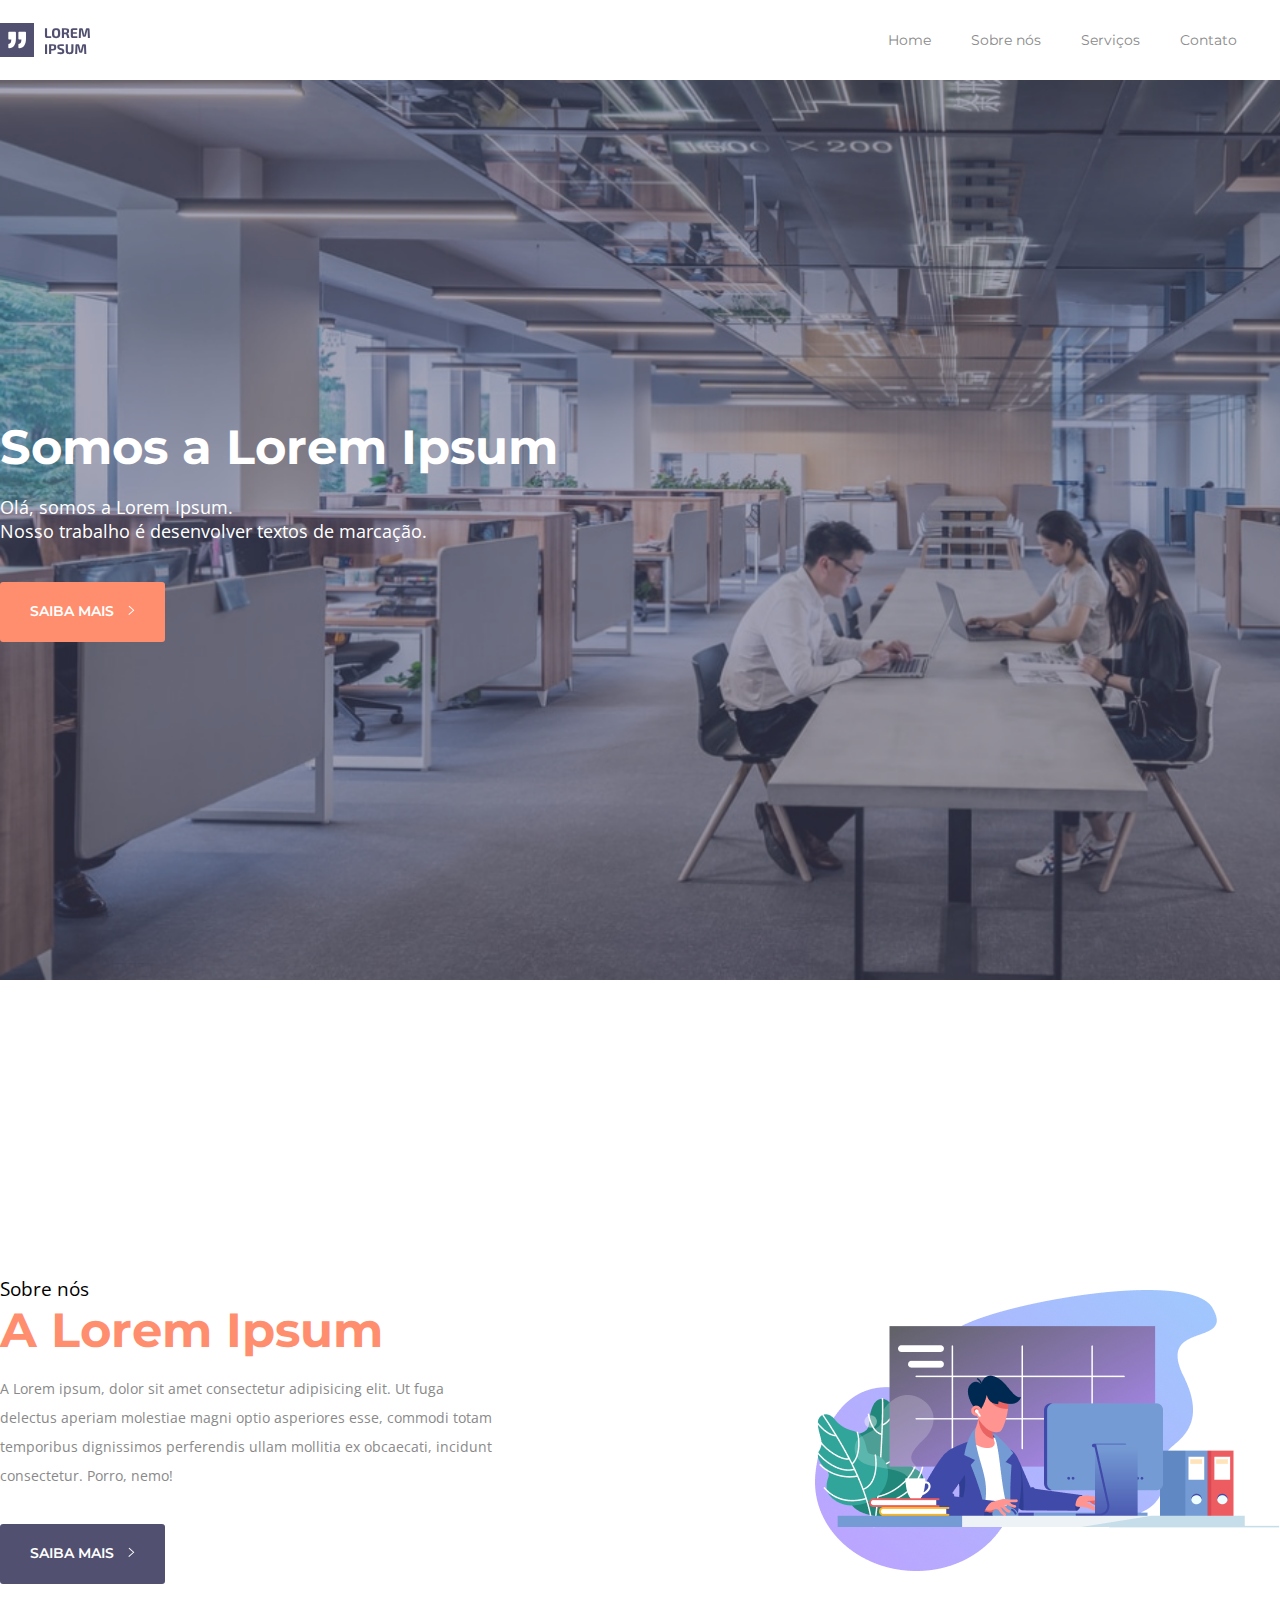
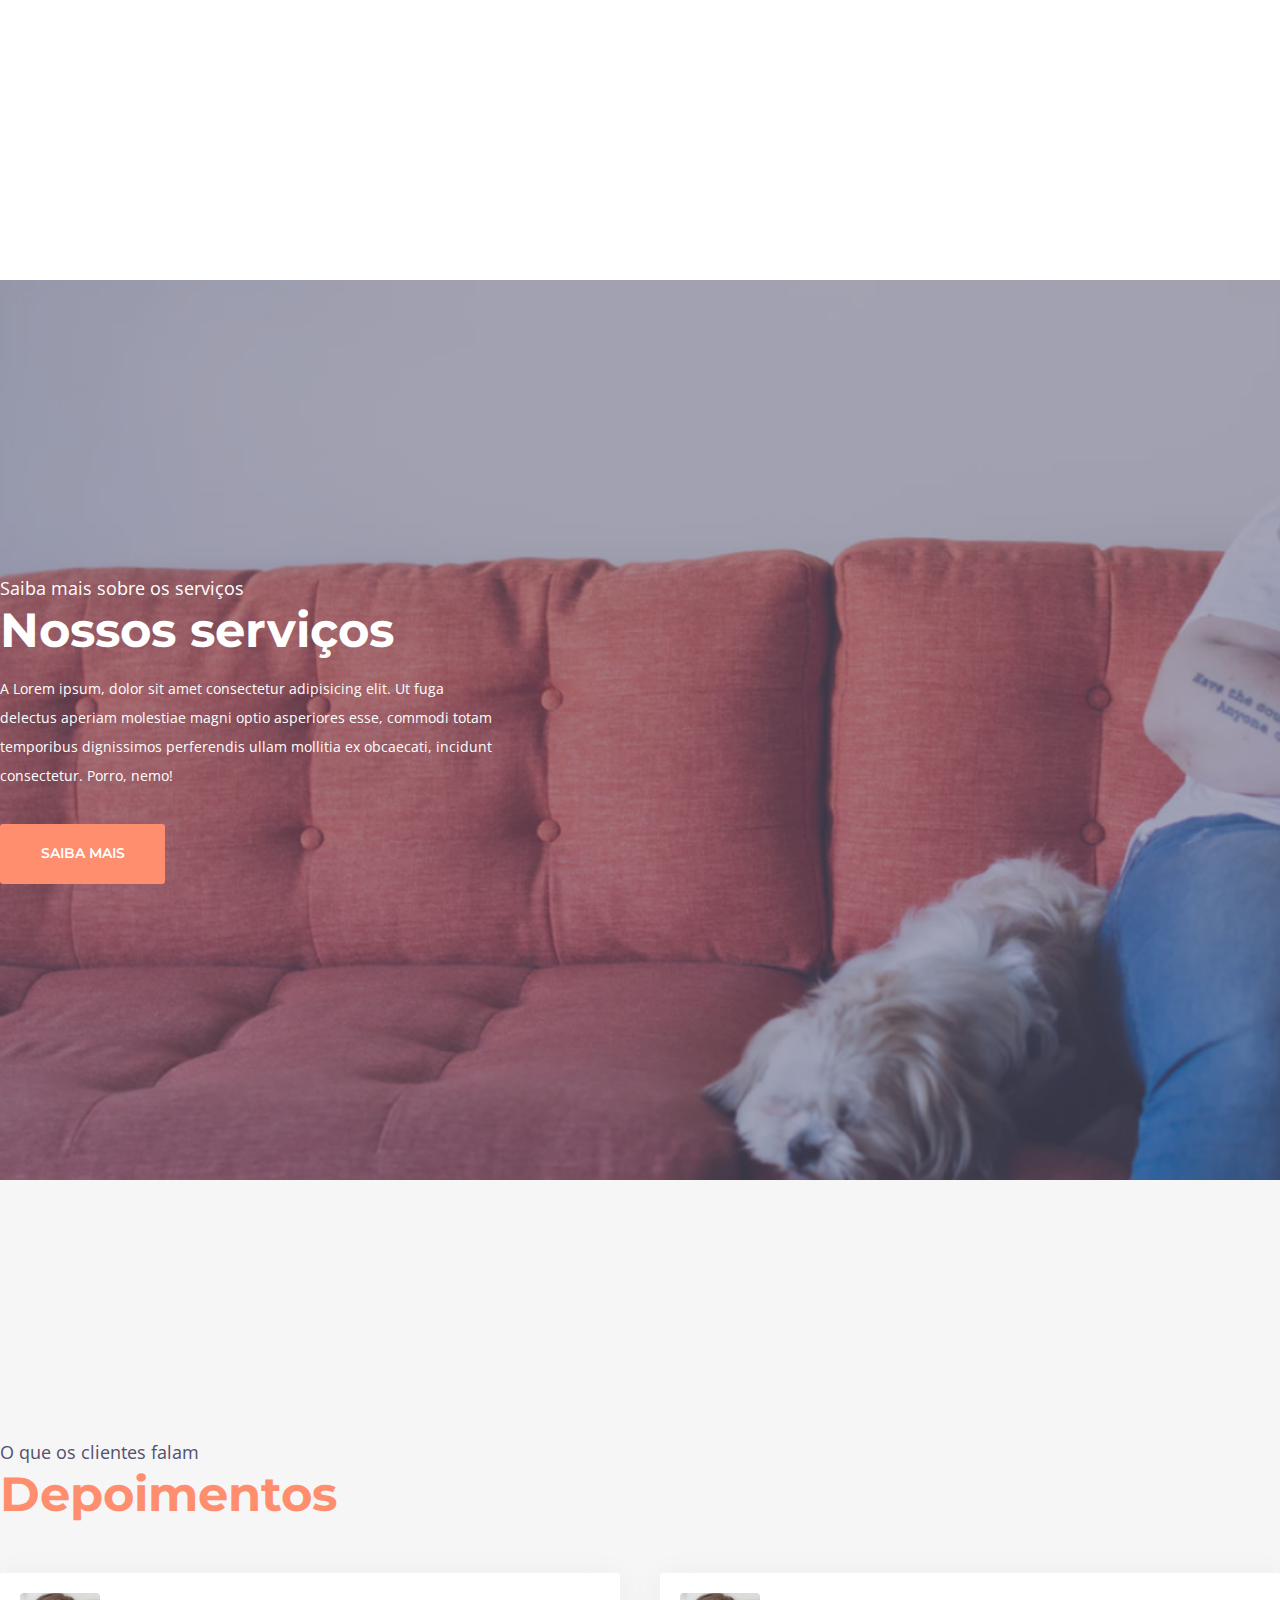
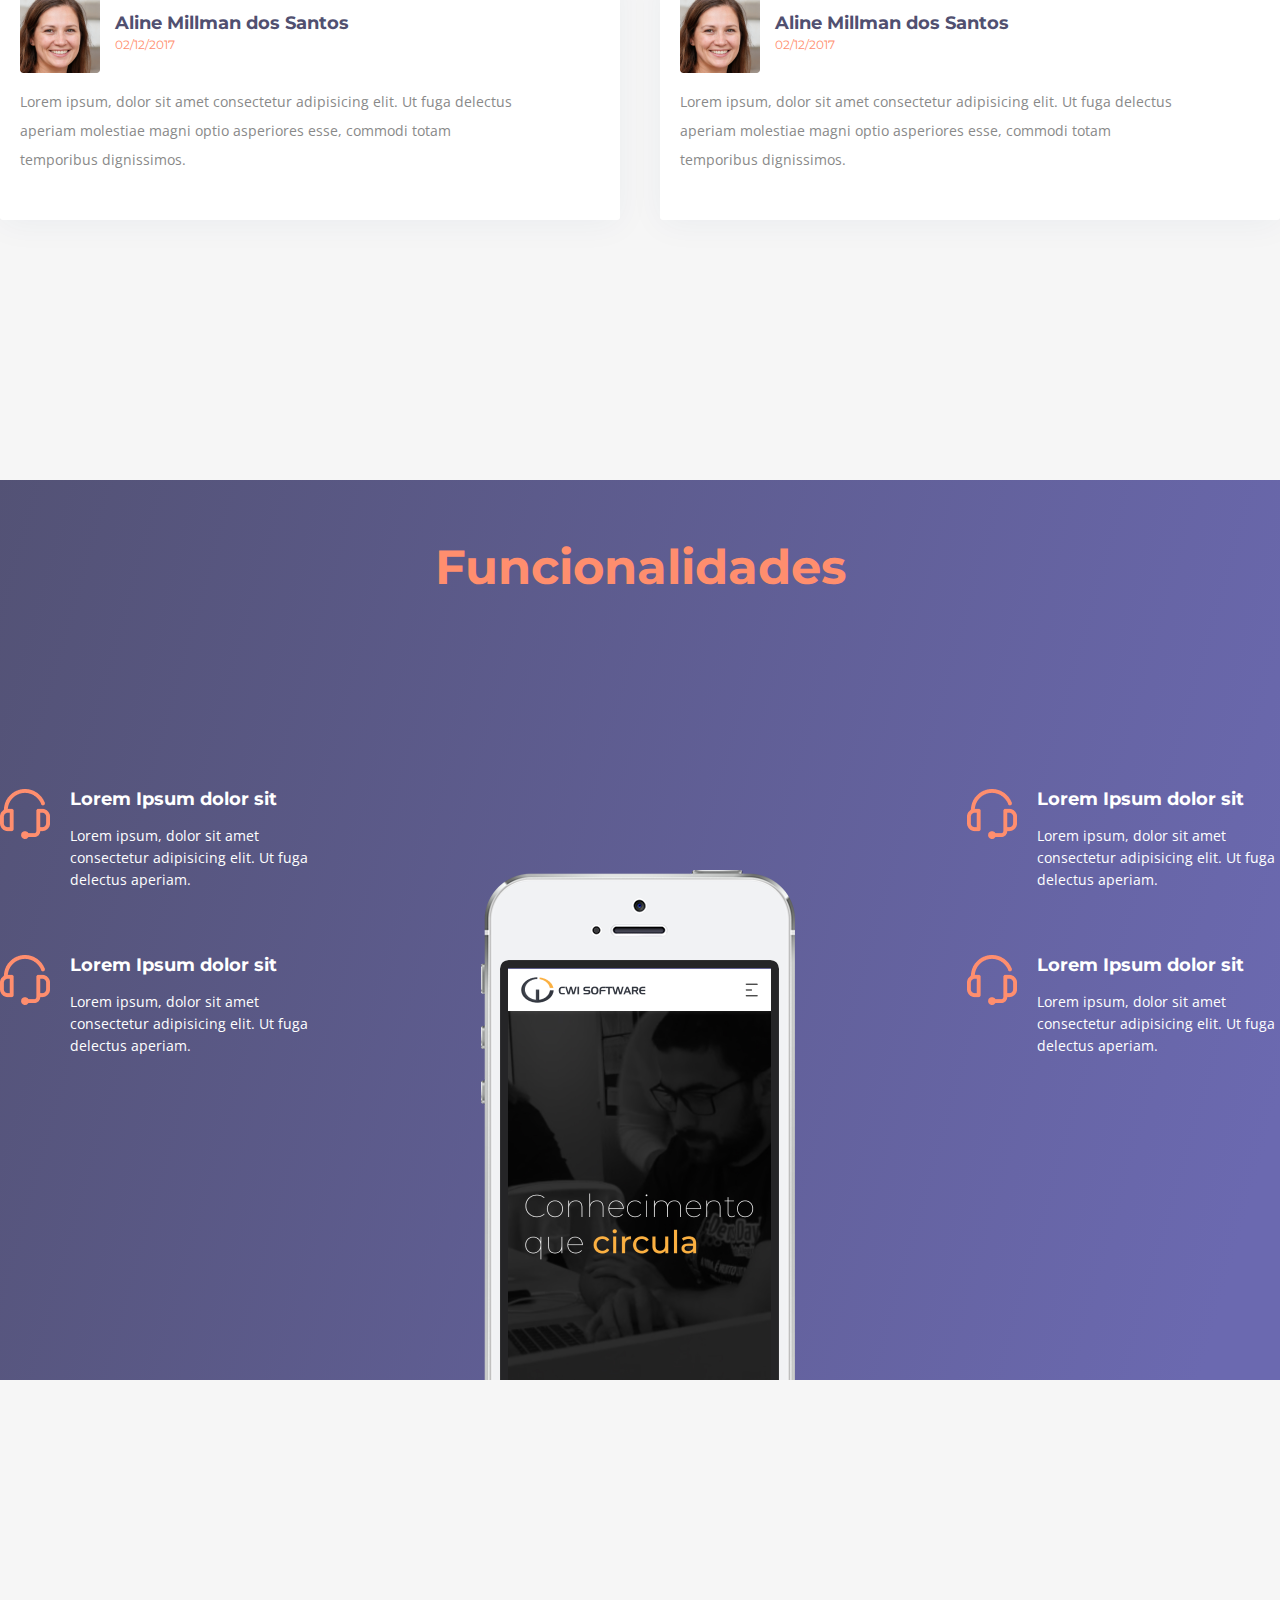
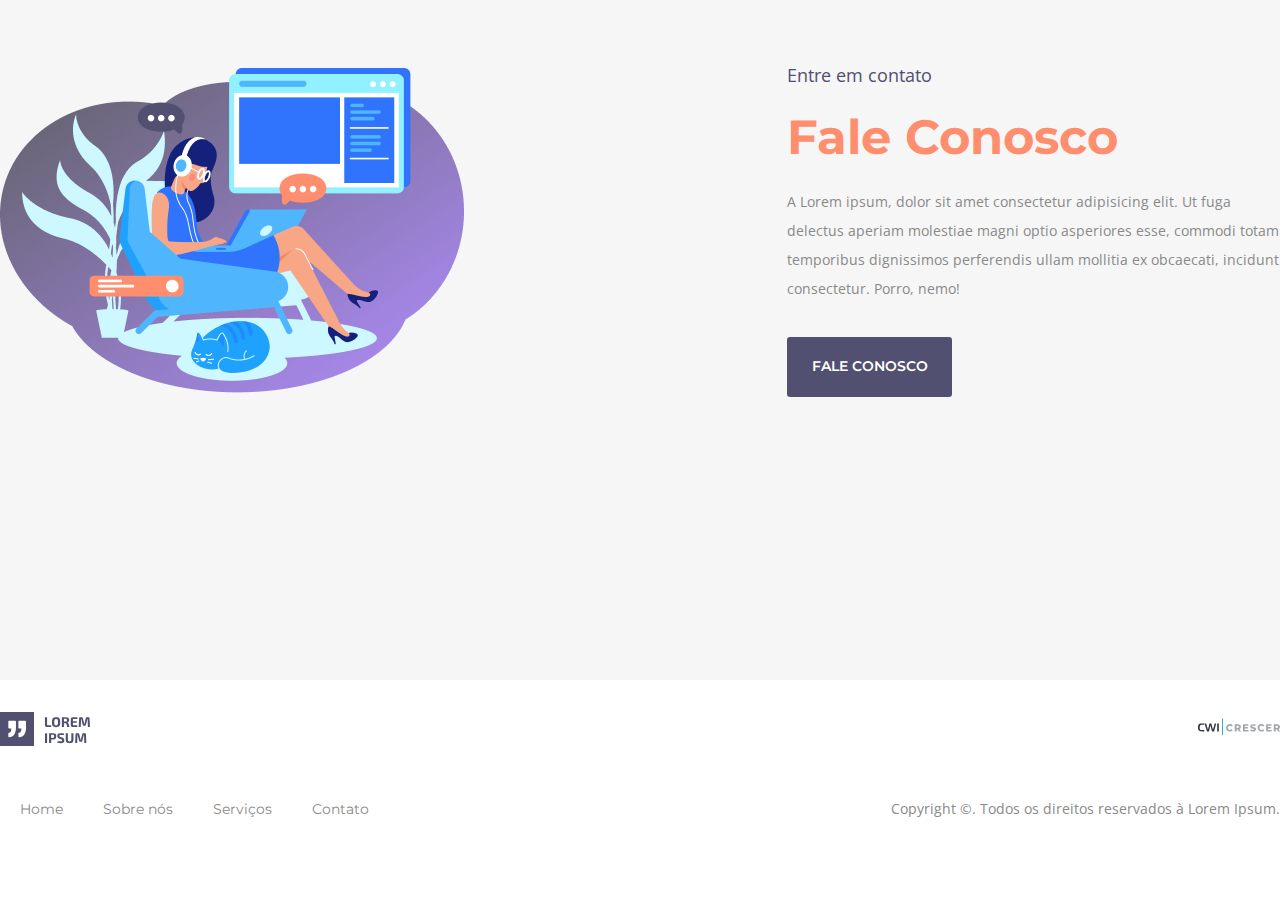
<file: index.html>
<!DOCTYPE html>
<html lang="pt-BR">
<head>
    <meta charset="UTF-8">
    <meta name="viewport" content="width=device-width, initial-scale=1.0">
    <title>Home</title>
    <link rel="stylesheet" href="./assets/css/common/style.css">
    <link rel="stylesheet" href="./assets/css/common/header.css">
    <link rel="stylesheet" href="./assets/css/common/footer.css">
    <link href="https://fonts.googleapis.com/css2?family=Montserrat:wght@400;700&family=Open+Sans&display=swap" rel="stylesheet">

</head>
<body>
    <header class="header">
        <section class="container header-container">
            <img src="./assets/img/logo.svg" alt="logo-loren" class="logo">
            <label for="menu-control" class="icone-menu-mobile">
                <img src="./assets/img/icone-menu-mobile.svg" alt="menu">
            </label>
            <input type="checkbox" id="menu-control" class="menu-control">
        
            <ul class="menu">
                <li class="menu-item menu-item-mobile">
                    <a href="./index.html" class="menu-item-link">Home</a>
                </li>
                <li class="menu-item menu-item-mobile">
                    <a href="./sobre/index.html" class="menu-item-link">Sobre nós</a>
                </li>
                <li class="menu-item menu-item-mobile">
                    <a href="" class="menu-item-link">Serviços</a>
                </li>
                <li class="menu-item menu-item-mobile">
                    <a href="./contato/index.html" class="menu-item-link">Contato</a>
                </li>
            </ul>
            <img src="./assets/img/icone-logo-mobile.svg" alt="icone-logo-mobile" class="icone-logo-mobile">
        </section>
    </header>

    <section class="home-content">
        <img class="imagem-banner" src="./assets/img/home/banner-home.png" alt="banner-home">
        <div class="banner-home-content">
            <div class="container">
                <h1 class="titulo-banner titulo-banner-branco titulo-home-mobile">Somos a Lorem Ipsum</h1>
                <p class="conteudo-banner conteudo-banner-home conteudo-home-mobile">Olá, somos a Lorem Ipsum. <br>
                Nosso trabalho é desenvolver textos de marcação.</p>
                <a href="#section-sobre-nos">
                    <button class="banner-button banner-button-laranja button-home-mobile" type="button">
                    SAIBA MAIS <img src="./assets/img/arrow.svg" class="arrow-button arrow-button-mobile" alt="arrow-button">
                    </button>
                </a>
            </div>
        </div>
    </section>

    <section id="section-sobre-nos" class="section">
        <div class="container container-sobre-nos">
            <div class="div-sobre-nos-mobile">
            <h3 class="subtitulo-banner subtitulo-banner-sobre-nos subtitulo-sobre-nos-mobile">Sobre nós</h3>
            <h1 class="titulo-banner titulo-banner-laranja titulo-sobre-nos-mobile">A Lorem Ipsum</h1>
            <p class="conteudo-banner conteudo-banner-sobre-nos conteudo-sobre-nos-mobile">A Lorem ipsum, dolor sit amet consectetur adipisicing elit. 
            Ut fuga delectus aperiam molestiae magni optio asperiores esse, 
            commodi totam temporibus dignissimos perferendis ullam mollitia ex obcaecati, incidunt consectetur. 
            Porro, nemo!</p>
            <a href="./sobre/index.html">
            <button class="banner-button banner-button-roxo botao-sobre-nos-mobile" type="button">
            SAIBA MAIS <img src="./assets/img/arrow.svg" class="arrow-button arrow-button-mobile" alt="arrow-button">
            </button></a>
            </div>
        <img src="./assets/img/home/banner-home-sobre-nos.png" alt="banner-home-sobre-nos">
        </div>
    </section>

    <section class="home-content">
        <img class="imagem-banner" src="./assets/img/home/banner-home-servicos.png" alt="banner-home-servicos">
        <div class="banner-home-content">
        <div class="container">
        <h3 class="subtitulo-banner subtitulo-banner-servicos subtitulo-servicos-mobile">Saiba mais sobre os serviços</h3>
        <h1 class="titulo-banner titulo-banner-branco titulo-servicos-mobile">Nossos serviços</h1>
        <p class="conteudo-banner conteudo-banner-branco conteudo-servicos-mobile">A Lorem ipsum, dolor sit amet consectetur adipisicing elit. 
        Ut fuga delectus aperiam molestiae magni optio asperiores esse, 
        commodi totam temporibus dignissimos perferendis ullam mollitia ex obcaecati, incidunt consectetur. 
        Porro, nemo!</p>
        
        <button class="banner-button banner-button-laranja button-servicos-mobile" type="button">SAIBA MAIS</button>
        
        </div>
        </div>
    </section>

    <section class="home-content section-depoimentos section-depoimentos-mobile">
    <div class="banner-home-content">
        <div class="container">
        <h3 class="subtitulo-banner subtitulo-banner-roxo subtitulo-depoimentos-mobile">O que os clientes falam</h3>
        <h1 class="titulo-banner titulo-banner-laranja titulo-depoimentos-mobile">Depoimentos</h1>
        <div class="container-artigo container-artigo-mobile">
            <article class="artigo-box artigo-box-mobile">
            <div class="artigo-nome-foto-data artigo-nome-foto-data-mobile">
            <img class="artigo-imagem artigo-imagem-mobile" src="./assets/img/home/depoimento.png" alt="depoimento">
            <div class="artigo-nome-data artigo-nome-data-mobile">
                <h1 class="artigo-nome artigo-nome-mobile">Aline Millman dos Santos</h1>
                <data class="artigo-data artigo-data-mobile">02/12/2017</data>
            </div>
            </div>
                <p class="artigo-conteudo artigo-conteudo-mobile">Lorem ipsum, dolor sit amet consectetur adipisicing elit. 
                Ut fuga delectus aperiam molestiae magni optio asperiores esse, commodi totam temporibus dignissimos.</p>
            </article>
            <article class="artigo-box artigo-box-mobile">
            <div class="artigo-nome-foto-data artigo-nome-foto-data-mobile">
            <img class="artigo-imagem artigo-imagem-mobile" src="./assets/img/home/depoimento.png" alt="depoimento">
            <div class="artigo-nome-data artigo-nome-data-mobile">
                <h1 class="artigo-nome artigo-nome-mobile">Aline Millman dos Santos</h1>
                <data class="artigo-data artigo-data-mobile">02/12/2017</data>
            </div>
            </div>
                <p class="artigo-conteudo artigo-conteudo-mobile">Lorem ipsum, dolor sit amet consectetur adipisicing elit. 
                Ut fuga delectus aperiam molestiae magni optio asperiores esse, commodi totam temporibus dignissimos.</p>
            </article>
        </div>
        </div>
    </div>
    </section>

    <section class="section bk home-content section-funcionalidades-mobile">
    <div class="container container-funcionalidades">
        <h1 class="titulo-banner titulo-banner-laranja titulo-banner-funcionalidades titulo-funcionalidades-mobile">Funcionalidades</h1>
        <img src="./assets/img/home/banner-home-funcionalidades.png" alt="banner-home-funcionalidades">
    
        <div class="banner-home-content">
        <div class="container container-funcionalidades-mobile">
        
        
        <div class="box-funcionalidades-geral box-funcionalidades-geral-home-funcionalidades box-funcionalidades-mobile">
        <div class="box-funcionalidades-geral">
        <img class="icone-funcionalidades" src="./assets/img/home/vetor-funcionalidades.png" alt="vetor-funcionalidades">
        <div class="box-funcionalidades">
        <h1 class="titulo-funcionalidades segundo-titulo-funcionalidades-mobile">Lorem Ipsum dolor sit</h1>
        <p class="conteudo-funcionalidades conteudo-funcionalidades-mobile">Lorem ipsum, dolor sit amet consectetur adipisicing elit. Ut fuga delectus aperiam.</p>
        </div>
        </div>

        <div class="box-funcionalidades-geral">
        <img class="icone-funcionalidades" src="./assets/img/home/vetor-funcionalidades.png" alt="vetor-funcionalidades">
        <div class="box-funcionalidades box-funcionalidades-geral-mobile">
        <h1 class="titulo-funcionalidades segundo-titulo-funcionalidades-mobile">Lorem Ipsum dolor sit</h1>
        <p class="conteudo-funcionalidades conteudo-funcionalidades-mobile">Lorem ipsum, dolor sit amet consectetur adipisicing elit. Ut fuga delectus aperiam.</p>
        </div>
        </div>
        </div>

        <div class="box-funcionalidades-geral box-funcionalidades-geral-home-funcionalidades margin-top box-funcionalidades-mobile">
        <div class="box-funcionalidades-geral">
        <img class="icone-funcionalidades" src="./assets/img/home/vetor-funcionalidades.png" alt="vetor-funcionalidades">
        <div class="box-funcionalidades">
        <h1 class="titulo-funcionalidades segundo-titulo-funcionalidades-mobile">Lorem Ipsum dolor sit</h1>
        <p class="conteudo-funcionalidades conteudo-funcionalidades-mobile">Lorem ipsum, dolor sit amet consectetur adipisicing elit. Ut fuga delectus aperiam.</p>
        </div>
        </div>
    
        <div class="box-funcionalidades-geral">
        <img class="icone-funcionalidades" src="./assets/img/home/vetor-funcionalidades.png" alt="vetor-funcionalidades">
        <div class="box-funcionalidades">
        <h1 class="titulo-funcionalidades segundo-titulo-funcionalidades-mobile">Lorem Ipsum dolor sit</h1>
        <p class="conteudo-funcionalidades conteudo-funcionalidades-mobile">Lorem ipsum, dolor sit amet consectetur adipisicing elit. Ut fuga delectus aperiam.</p>
        </div>
        </div>
        </div>


        </div>
        </div>

    </div>
 
    
    </section>

    <section class="home-content section-depoimentos section-fale-conosco-mobile">
        <div class="container container-sobre-nos">
        
        <img src="./assets/img/home/banner-home-fale-conosco.png" alt="banner-home-fale-conosco">
        <div>
        <h3 class="subtitulo-banner subtitulo-banner-roxo subtitulo-fale-conosco-mobile">Entre em contato</h3>
        <h1 class="titulo-banner titulo-banner-laranja margin-top-titulo titulo-fale-conosco-mobile">Fale Conosco</h1>
        <p class="conteudo-banner conteudo-banner-sobre-nos margin-top-titulo conteudo-fale-conosco-mobile">A Lorem ipsum, dolor sit amet consectetur adipisicing elit. 
        Ut fuga delectus aperiam molestiae magni optio asperiores esse, 
        commodi totam temporibus dignissimos perferendis ullam mollitia ex obcaecati, incidunt consectetur. 
        Porro, nemo!</p>
        <a href="./contato/index.html">
        <button class="banner-button banner-button-roxo margin-top-titulo botao-fale-conosco-mobile" type="button">FALE CONOSCO</button>
        </a>
        </div>
        </div>
    </section>

    <footer class="footer footer-mobile">
    <section class="container footer-container-mobile">
        <div class="footer-container">
        <img src="./assets/img/logo.svg" alt="logo">
        <a href="https://cwi.com.br/talentos/formacao/crescer/" target="_blank">
            <img src="./assets/img/crescer-logo.svg" alt="crescer-logo" class="logo-crescer-mobile">
        </a>
        </div>

    <div class="footer-container">
       <ul class="menu menu-footer-mobile">
            <li class="menu-item">
                <a href="./index.html" class="menu-item-link">Home</a>
            </li>
            <li class="menu-item">
                <a href="./sobre/index.html" class="menu-item-link">Sobre nós</a>
            </li>
            <li class="menu-item">
                <a href="" class="menu-item-link">Serviços</a>
            </li>
            <li class="menu-item">
                <a href="./contato/index.html" class="menu-item-link">Contato</a>
            </li>
        </ul>
        <p><span class="footer-copyright">Copyright ©. Todos os direitos reservados à Lorem Ipsum.</span>
            <span class="footer-copyright-mobile">© Copyright 2019 Todos os direitos</span>
        </p>
    </div>
    
    </section>
    </footer>
    
</body>
</html>
</file>
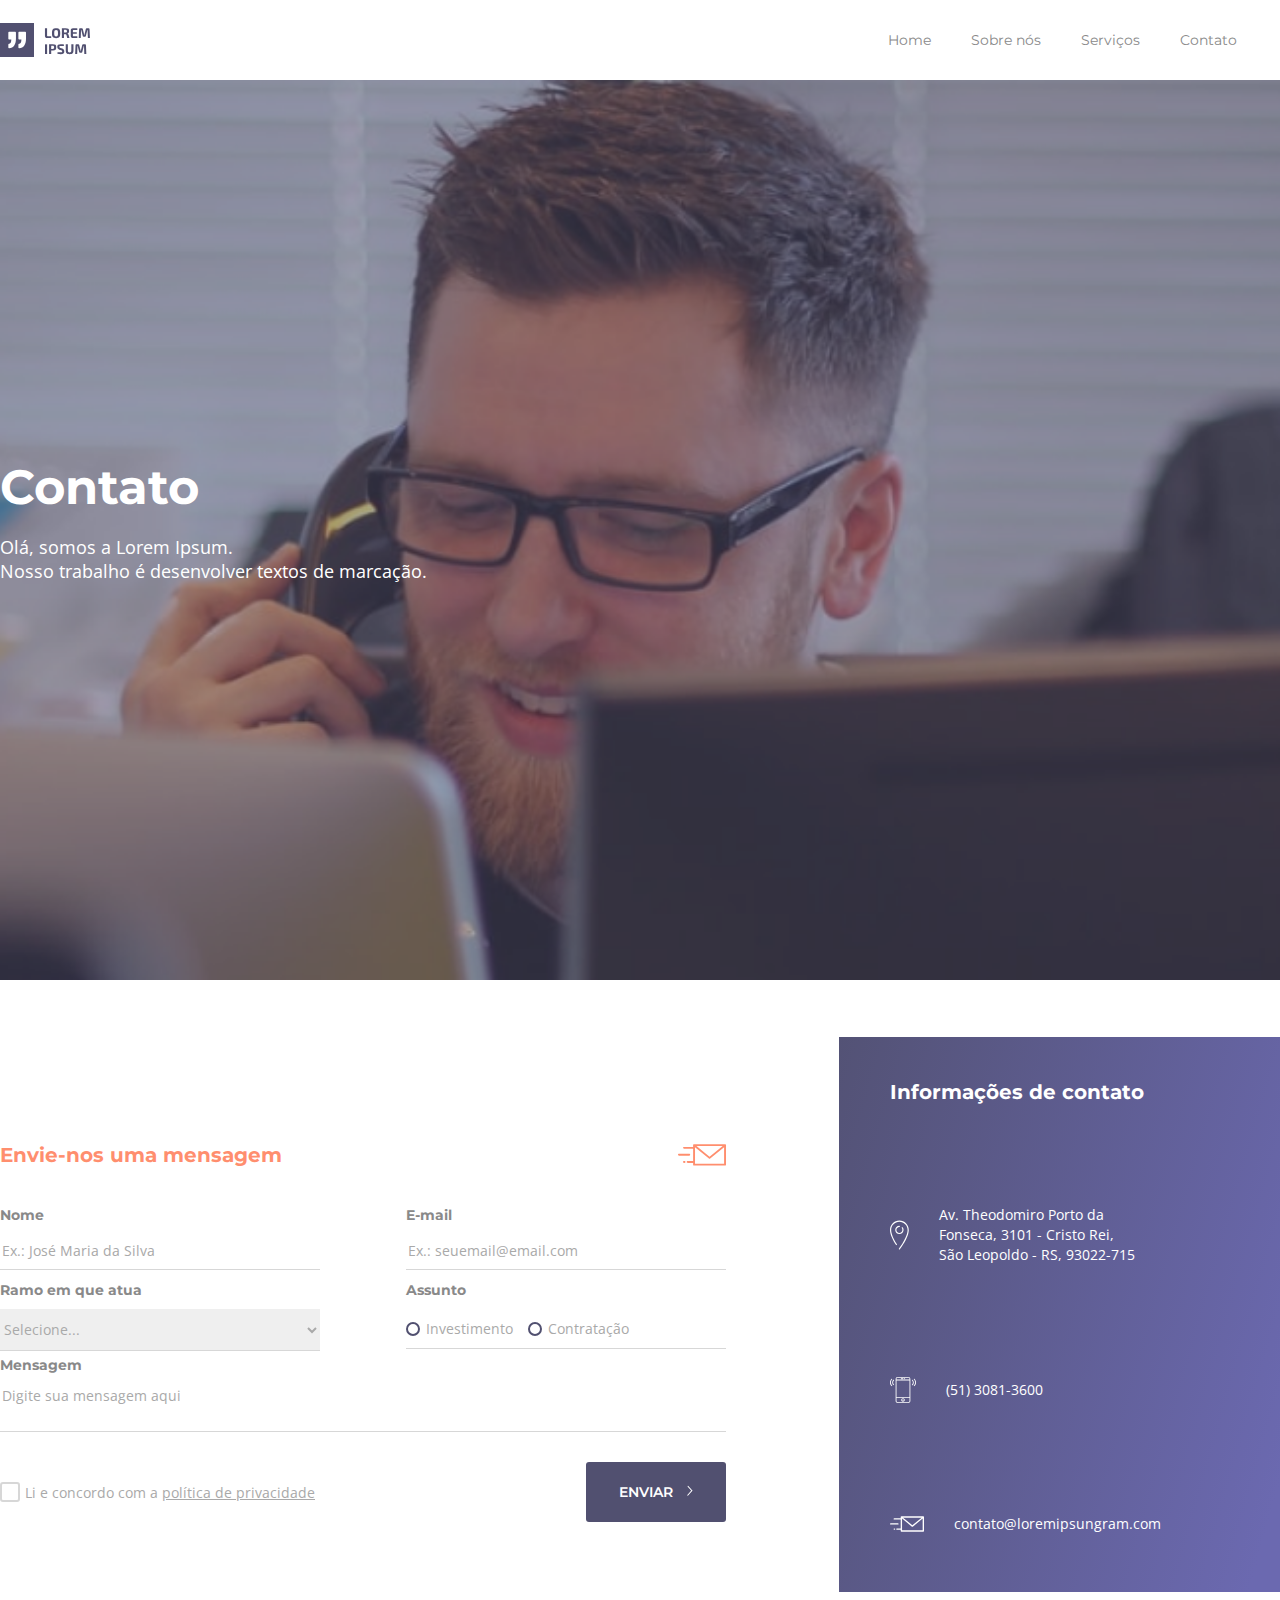
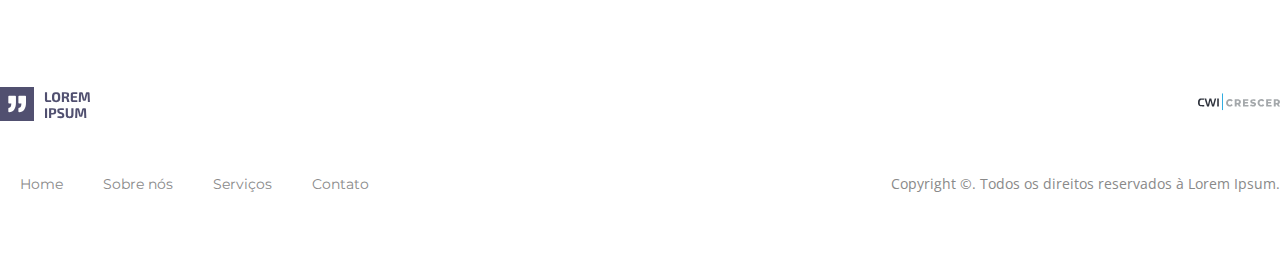
<file: contato/index.html>
<!DOCTYPE html>
<html lang="pt-BR">
<head>
    <meta charset="UTF-8">
    <meta name="viewport" content="width=device-width, initial-scale=1.0">
    <title>Contato</title>
    <link rel="stylesheet" href="../assets/css/contact/contact.css">
    <link rel="stylesheet" href="../assets/css/common/header.css">
    <link rel="stylesheet" href="../assets/css/common/footer.css">
    <link href="https://fonts.googleapis.com/css2?family=Montserrat:wght@400;700&family=Open+Sans&display=swap" rel="stylesheet">
</head>
<body>
    <header class="header">
        <section class="container header-container">
            <img src="../assets/img/logo.svg" alt="logo-loren" class="logo">
            <label for="menu-control" class="icone-menu-mobile">
                <img src="../assets/img/icone-menu-mobile.svg" alt="menu">
            </label>
            <input type="checkbox" id="menu-control" class="menu-control">
        
            <ul class="menu">
                <li class="menu-item menu-item-mobile">
                    <a href="../index.html" class="menu-item-link">Home</a>
                </li>
                <li class="menu-item menu-item-mobile">
                    <a href="../sobre/index.html" class="menu-item-link">Sobre nós</a>
                </li>
                <li class="menu-item menu-item-mobile">
                    <a href="" class="menu-item-link">Serviços</a>
                </li>
                <li class="menu-item menu-item-mobile">
                    <a href="../contato/index.html" class="menu-item-link">Contato</a>
                </li>
            </ul>
            <img src="../assets/img/icone-logo-mobile.svg" alt="icone-logo-mobile" class="icone-logo-mobile">
        </section>
    </header>

    <section class="contato-content">
        <img class="imagem-banner imagem-banner-mobile" src="../assets/img/contact/banner-contato.png" alt="banner-contato">
        <div class="banner-contact-content">
            <div class="container  banner-contact-content-mobile">
            <h1 class="titulo-banner cor-branco">Contato</h1>
            <p class="conteudo-banner conteudo-banner-contact cor-branco">Olá, somos a Lorem Ipsum. <br>
            Nosso trabalho é desenvolver textos de marcação.</p>
            </div>
        </div>
    </section>

    <section class="section contato-content section-formulario-mobile">
        <div class="banner-contact-content">
        <div class="container container-mobile">
        <form class="tamanho-formulario box-formulario-mobile">
            <div class="formulario-espacamento">
            <h1 class="titulo-formulario">Envie-nos uma mensagem</h1>
            <img class="titulo-formulario" src="../assets/img/contact/icone-envelope.svg" alt="icone-envelope">
            </div>

            <div class="formulario-espacamento formulario-espacamento-mobile">
            <div class="box-formulario">
            <label for="name" class="titulo-formulario-label">Nome</label>
            <input type="text" name="name" placeholder="Ex.: José Maria da Silva" class="input-formulario input-formulario-mobile">
            </div>
            <div class="box-formulario">
                <label for="E-mail" class="titulo-formulario-label">E-mail</label>
                <input type="email" name="E-mail" placeholder="Ex.: seuemail@email.com" class="input-formulario input-formulario-mobile">
            </div>
            </div>

            <div class="formulario-espacamento formulario-espacamento-mobile">
            <div class="box-formulario input-formulario-mobile">
                <label for="ramo" class="titulo-formulario-label">Ramo em que atua</label>
                <select name="ramo" class="input-formulario">
                    <option value="selecione" selected disabled>Selecione...</option>
                    <option value="opcao1">Opção 1</option>
                    <option value="opcao2">Opção 2</option>
                  </select>
            </div>
            <div class="box-formulario input-formulario-mobile">
                <label for="assunto" class="titulo-formulario-label">Assunto</label>
                <div class="formulario-espacamento-radio input-formulario">
                <input type="radio" id="investimento" name="assunto">
                <label for="investimento" class="input-radio"> Investimento</label>
                <input type="radio" id="contratacao" name="assunto">
                <label for="contratacao" class="input-radio"> Contratação</label>
                </div>
            </div>
            </div>

            <div class="box-formulario">
                <label for="mensagem" class="titulo-formulario-label">Mensagem</label>
                <textarea name="mensagem" rows="5" placeholder="Digite sua mensagem aqui" class="textarea-formulario"></textarea>
            </div>
            
        </form>
        <div class="formulario-espacamento box-formulario-aceite-botao tamanho-formulario box-formulario-aceite-botao-mobile">
            <div>
                <input type="checkbox" id="politica-privacidade" name="politica-privacidade">
                <label for="politica-privacidade" class="politica-privacidade">Li e concordo com a <a href="">política de privacidade</a></label>
            </div>
            <button class="banner-button banner-button-roxo botao-formulario-mobile" type="button">
                ENVIAR <img src="../assets/img/arrow.svg" class="arrow-button" alt="arrow-button">
                </button></a>
        </div>

        <div class="banner-informacoes banner-informacoes-mobile">
            <div class="banner-informacoes-content">
            <h1 class="titulo-informacoes">Informações de contato</h1>
            <div class="icone-conteudo-informacoes">
                <img src="../assets/img/contact/icone-localizacao.svg" alt="icone-localizacao">
                <p class="box-informacoes">Av. Theodomiro Porto da<br> Fonseca, 3101 - Cristo Rei, São Leopoldo - RS, 93022-715</p>
            </div>
            <div class="icone-conteudo-informacoes">
                <img src="../assets/img/contact/icone-telefone.svg" alt="icone-telefone">
                <p class="box-informacoes">(51) 3081-3600</p>
            </div>
            <div class="icone-conteudo-informacoes">
                <img src="../assets/img/contact/icone-email.svg" alt="icone-email">
                <p class="box-informacoes">contato@loremipsungram.com</p>
            </div>
            </div>
        </div>
        </div>
        </div>
    </section>

    <footer class="footer footer-mobile">
        <section class="container footer-container-mobile">
            <div class="footer-container">
            <img src="../assets/img/logo.svg" alt="logo">
            <a href="https://cwi.com.br/talentos/formacao/crescer/" target="_blank">
                <img src="../assets/img/crescer-logo.svg" alt="crescer-logo" class="logo-crescer-mobile">
            </a>
            </div>
    
        <div class="footer-container">
           <ul class="menu menu-footer-mobile">
                <li class="menu-item">
                    <a href="../index.html" class="menu-item-link">Home</a>
                </li>
                <li class="menu-item">
                    <a href="../sobre/index.html" class="menu-item-link">Sobre nós</a>
                </li>
                <li class="menu-item">
                    <a href="" class="menu-item-link">Serviços</a>
                </li>
                <li class="menu-item">
                    <a href="../contato/index.html" class="menu-item-link">Contato</a>
                </li>
            </ul>
            <p><span class="footer-copyright">Copyright ©. Todos os direitos reservados à Lorem Ipsum.</span>
                <span class="footer-copyright-mobile">© Copyright 2019 Todos os direitos</span>
            </p>
        </div>
        
        </section>
        </footer>
</body>
</html>
</file>
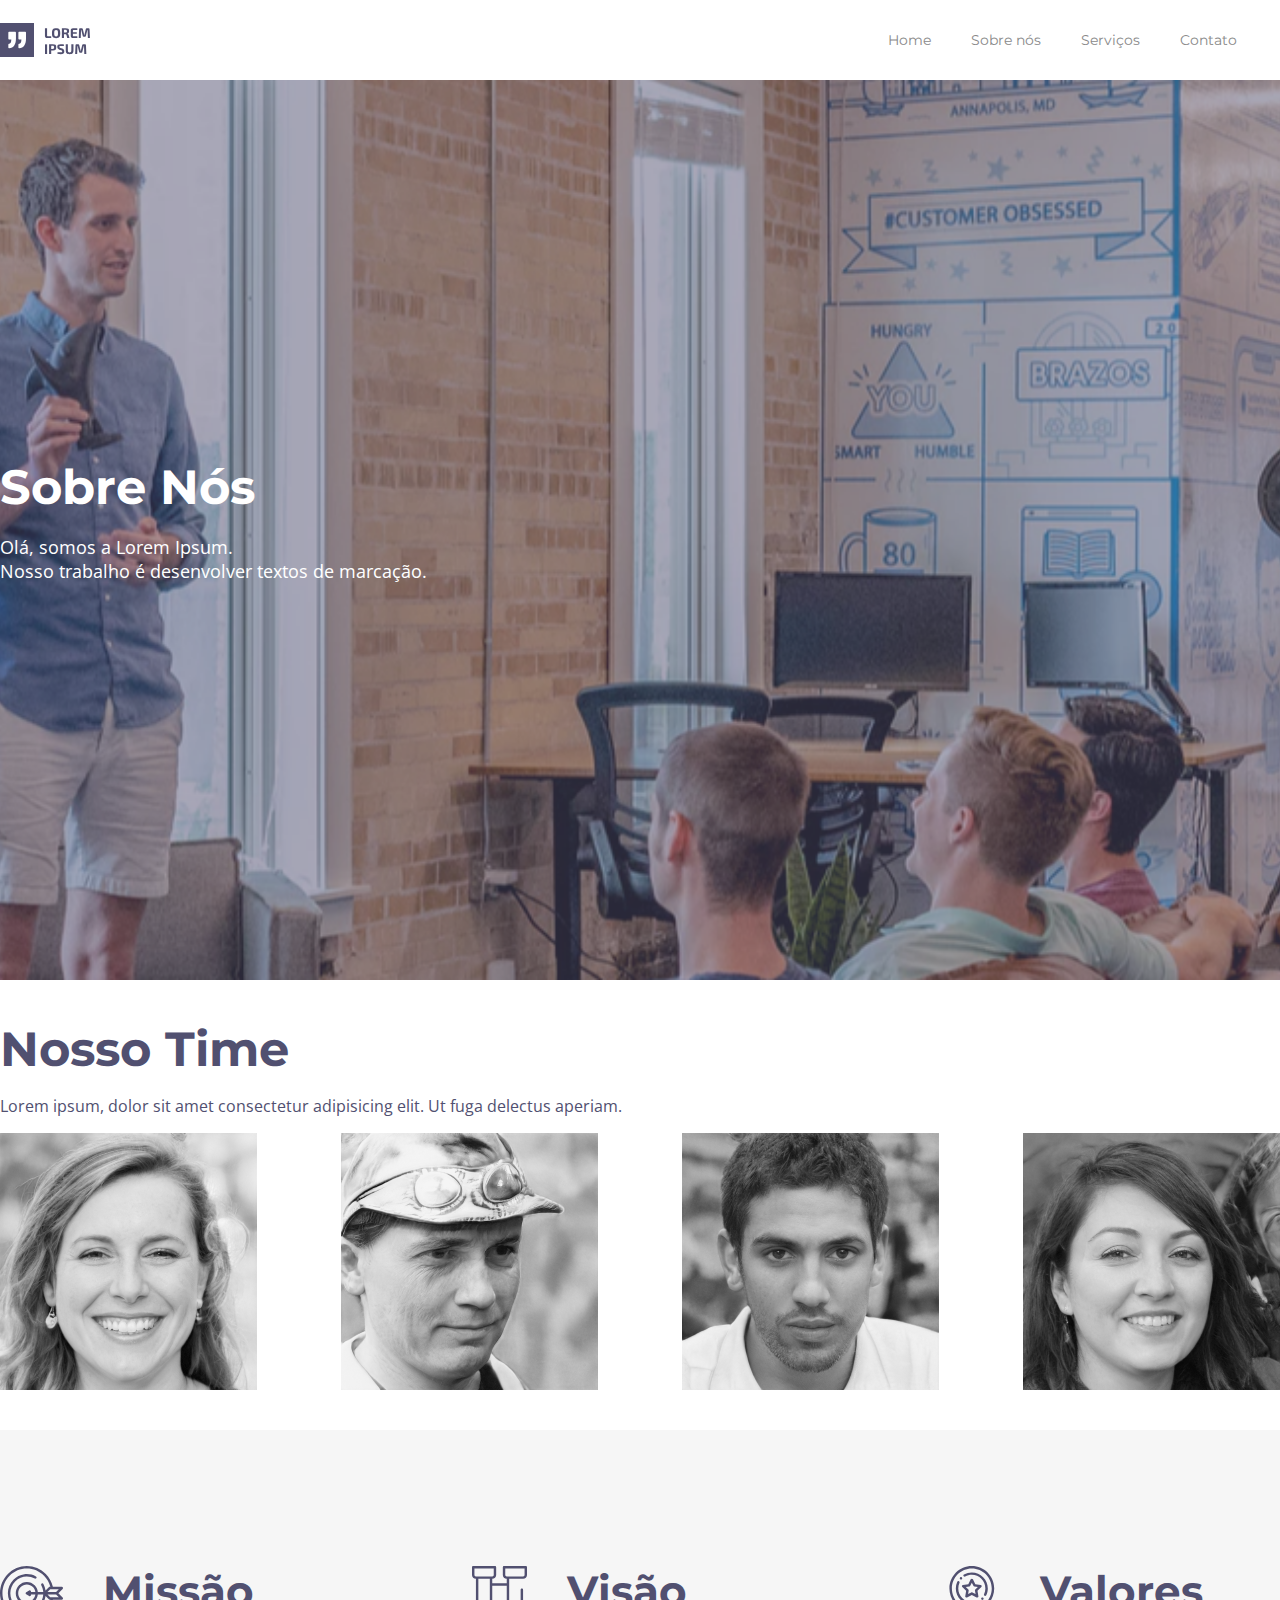
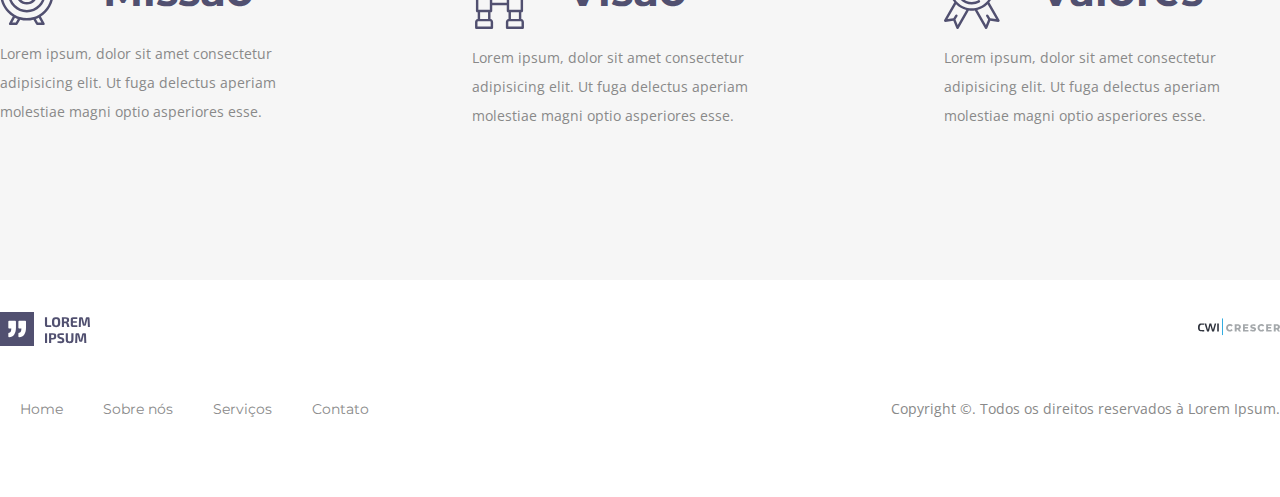
<file: sobre/index.html>
<!DOCTYPE html>
<html lang="pt-BR">
<head>
    <meta charset="UTF-8">
    <meta name="viewport" content="width=device-width, initial-scale=1.0">
    <title>Sobre nós</title>
    <link rel="stylesheet" href="../assets/css/about/about.css">
    <link rel="stylesheet" href="../assets/css/common/header.css">
    <link rel="stylesheet" href="../assets/css/common/footer.css">
    <link href="https://fonts.googleapis.com/css2?family=Montserrat:wght@400;700&family=Open+Sans&display=swap" rel="stylesheet">
</head>
<body>
    <header class="header">
        <section class="container header-container">
            <img src="../assets/img/logo.svg" alt="logo-loren" class="logo">
            <label for="menu-control" class="icone-menu-mobile">
                <img src="../assets/img/icone-menu-mobile.svg" alt="menu">
            </label>
            <input type="checkbox" id="menu-control" class="menu-control">
        
            <ul class="menu">
                <li class="menu-item menu-item-mobile">
                    <a href="../index.html" class="menu-item-link">Home</a>
                </li>
                <li class="menu-item menu-item-mobile">
                    <a href="../sobre/index.html" class="menu-item-link">Sobre nós</a>
                </li>
                <li class="menu-item menu-item-mobile">
                    <a href="" class="menu-item-link">Serviços</a>
                </li>
                <li class="menu-item menu-item-mobile">
                    <a href="../contato/index.html" class="menu-item-link">Contato</a>
                </li>
            </ul>
            <img src="../assets/img/icone-logo-mobile.svg" alt="icone-logo-mobile" class="icone-logo-mobile">
        </section>
    </header>

    <section class="about-content">
        <img class="imagem-banner" src="../assets/img/about/about-banner.png" alt="banner-about">
        <div class="banner-about-content">
            <div class="container">
            <h1 class="titulo-banner cor-branco titulo-sobre-nos-mobile">Sobre Nós</h1>
            <p class="conteudo-banner conteudo-banner-about cor-branco conteudo-sobre-nos-mobile">Olá, somos a Lorem Ipsum. <br>
            Nosso trabalho é desenvolver textos de marcação.</p>
            </div>
        </div>
    </section>

    <section class="about-content section-height section-nosso-time-mobile">
        <div class="banner-about-content">
            <div class="container">
            <h1 class="titulo-banner cor-roxo titulo-nome-nosso-time-mobile">Nosso Time</h1>
            <p class="conteudo-banner cor-roxo conteudo-nosso-time-mobile">Lorem ipsum, dolor sit amet consectetur adipisicing elit. Ut fuga delectus aperiam.</p>
        

            <div class="box-nosso-time box-nosso-time-mobile">
                <div class="box-nosso-time-container">
                <img class="imagem-nosso-time imagem-nosso-time-mobile" src="../assets/img/about/nosso-time-1.png" alt="nosso-time-1">
                <div class="overlay">
                    <div class="box-nosso-time-overlay"><h1 class="titulo-nome-nosso-time">Ellen da Silva</h1>
                    <p class="conteudo-nome-nosso-time">Lorem ipsum, dolor sit amet consectetur adipisicing elit. Ut fuga delectus aperiam.</p>
                    </div>
                </div>
            </div>
            <div class="box-nosso-time-container">
                <img class="imagem-nosso-time imagem-nosso-time-mobile" src="../assets/img/about/nosso-time-2.png" alt="nosso-time-2">
                <div class="overlay">
                    <div class="box-nosso-time-overlay"><h1 class="titulo-nome-nosso-time">José Souza</h1>
                    <p class="conteudo-nome-nosso-time">Lorem ipsum, dolor sit amet consectetur adipisicing elit. Ut fuga delectus aperiam.</p>
                    </div>
                </div>
            </div>

            <div class="box-nosso-time-container">
                <img class="imagem-nosso-time imagem-nosso-time-mobile" src="../assets/img/about/nosso-time-3.png" alt="nosso-time-3">
                <div class="overlay">
                    <div class="box-nosso-time-overlay"><h1 class="titulo-nome-nosso-time">Marcelo Reis</h1>
                    <p class="conteudo-nome-nosso-time">Lorem ipsum, dolor sit amet consectetur adipisicing elit. Ut fuga delectus aperiam.</p>
                    </div>
                </div>
            </div>

            <div class="box-nosso-time-container">
                <img class="imagem-nosso-time imagem-nosso-time-mobile" src="../assets/img/about/nosso-time-4.png" alt="nosso-time-4">
                <div class="overlay">
                    <div class="box-nosso-time-overlay"><h1 class="titulo-nome-nosso-time">Leticia Costa</h1>
                    <p class="conteudo-nome-nosso-time">Lorem ipsum, dolor sit amet consectetur adipisicing elit. Ut fuga delectus aperiam.</p>
                    </div>
                </div>
            </div>
                

            </div>

            </div>
        </div>
    </section>

    <section class="about-content section-height background-offwhite section-mis-vis-val-mobile">
        <div class="banner-about-content">
            <div class="container">
                <div class="box-nosso-time box-mis-vis-val-mobile">
                <div class="box-mis-vis-val">
                    <div class="icone-titulo-mis-vis-val">
                    <img src="../assets/img/about/icone-missao.svg" alt="icone-missao">
                    <h1 class="titulo-mis-vis-val cor-roxo">Missão</h1>
                    </div>
                    <p class="conteudo-mis-vis-val">Lorem ipsum, dolor sit amet consectetur adipisicing elit. Ut fuga delectus aperiam molestiae magni optio asperiores esse.</p>
                </div>

                <div class="box-mis-vis-val">
                    <div class="icone-titulo-mis-vis-val">
                    <img src="../assets/img/about/icone-visao.svg" alt="icone-visao">
                    <h1 class="titulo-mis-vis-val cor-roxo">Visão</h1>
                    </div>
                    <p class="conteudo-mis-vis-val">Lorem ipsum, dolor sit amet consectetur adipisicing elit. Ut fuga delectus aperiam molestiae magni optio asperiores esse.</p>
                </div>

                <div class="box-mis-vis-val">
                    <div class="icone-titulo-mis-vis-val">
                    <img src="../assets/img/about/icone-valores.svg" alt="icone-valores">
                    <h1 class="titulo-mis-vis-val cor-roxo">Valores</h1>
                    </div>
                    <p class="conteudo-mis-vis-val">Lorem ipsum, dolor sit amet consectetur adipisicing elit. Ut fuga delectus aperiam molestiae magni optio asperiores esse.</p>
                </div>
            </div>

            </div>
        </div>

    </section>

    <footer class="footer footer-mobile">
        <section class="container footer-container-mobile">
            <div class="footer-container">
            <img src="../assets/img/logo.svg" alt="logo">
            <a href="https://cwi.com.br/talentos/formacao/crescer/" target="_blank">
                <img src="../assets/img/crescer-logo.svg" alt="crescer-logo" class="logo-crescer-mobile">
            </a>
            </div>
    
        <div class="footer-container">
           <ul class="menu menu-footer-mobile">
                <li class="menu-item">
                    <a href="../index.html" class="menu-item-link">Home</a>
                </li>
                <li class="menu-item">
                    <a href="../sobre/index.html" class="menu-item-link">Sobre nós</a>
                </li>
                <li class="menu-item">
                    <a href="" class="menu-item-link">Serviços</a>
                </li>
                <li class="menu-item">
                    <a href="../contato/index.html" class="menu-item-link">Contato</a>
                </li>
            </ul>
            <p><span class="footer-copyright">Copyright ©. Todos os direitos reservados à Lorem Ipsum.</span>
                <span class="footer-copyright-mobile">© Copyright 2019 Todos os direitos</span>
            </p>
        </div>
        
        </section>
        </footer>
</body>
</html>
</file>
<file: assets/css/common/style.css>
body{
    min-height: 100vh;
    margin: 0;
    box-sizing: border-box;
}
img{
    max-width: 100%;
}
h1{
    margin: 0;
}

.container{
    margin: 0 auto;
    width: 100%;
    max-width: 1280px;
}
.imagem-banner {
    width: 100%;
    height: 100%;
    object-fit: cover;
    object-position: top left;
}
.home-content {
    position: relative;
    width: 100%;
    height: 100vh;
    overflow: hidden;
}
.titulo-banner{
    font-family: 'Montserrat', sans-serif;
    font-weight: 700;
    font-size: 48px;
    line-height: 58.51px;
}
.titulo-banner-branco{
    color: #FFFFFF;
}
.conteudo-banner{
    font-family: 'Open Sans', sans-serif;
    font-weight: 400;
}
.conteudo-banner-home{
    font-size: 18px;
    line-height: 24.51px;
    color: #FFFFFF;
}
.banner-home-content {
    position: absolute;
    top: 0;
    left: 0;
    width: 100%;
    height: 100%;
    display: flex;
    align-items: center;
}
.arrow-button{
    width: 6.36px;
    height: 11.31px;
    border-radius: 7px;
    margin-left: 10px;
}
.banner-button {
    border: none;
    width: 165px;
    height: 60px;
    border-radius: 3px;
    font-family: 'Montserrat', sans-serif;
    font-weight: 600;
    font-size: 14px;
    line-height: 17.07px;
    color: #FFFFFF;
    cursor: pointer;
    margin-top: 20px;
}
.banner-button-laranja{
    background-color: #FF8E6E;
}
.banner-button-roxo{
    background-color: #515070;
}
.section{
    height: 100vh;
    width: 100%;
    display: flex;
}
.section-depoimentos{
    height: 100vh;
    width: 100%;
    display: flex;
    background-color: #F6F6F6;
}
.conteudo-banner-sobre-nos{
    width: 493px;
    font-size: 14px;
    line-height: 29px;
    color: #898989;
}
.conteudo-banner-branco{
    width: 493px;
    font-size: 14px;
    line-height: 29px;
    color: #FFFFFF;
}
.subtitulo-banner{
    font-family: 'Open Sans', sans-serif;
    font-weight: 400;
    margin: 0;
}
.subtitulo-banner-roxo{
    font-size: 18px;
    line-height: 24.51px;
    color: #515070;
}
.subtitulo-banner-servicos{
    font-size: 18px;
    line-height: 24.51px;
    color: #FFFFFF;
}
.titulo-banner-laranja{
    color: #FF8E6E;
}
.container-sobre-nos{
    display: flex;
    justify-content: space-between;
    align-items: center;
}
.artigo-box{
    width: 580px;
    height: 217px;
    border-radius: 3px;
    background-color: #FFFFFF;
    padding: 20px 20px 10px;
    box-shadow: 0px 4px 34px 0px rgba(8, 53, 120, 0.05);
}
.artigo-imagem{
    width: 80px;
    height: 80px;
    border-radius: 3px;
}
.artigo-nome{
    font-family: 'Montserrat', sans-serif;
    font-weight: 700;
    font-size: 18px;
    line-height: 21.94px;
    color: #515070;
    margin: 0;
}
.artigo-data{
    font-family: 'Montserrat', sans-serif;
    font-weight: 400;
    font-size: 12px;
    line-height: 14.63px;
    color: #FF8E6E;
}
.artigo-conteudo{
    font-family: 'Open Sans', sans-serif;
    font-weight: 400;
    font-size: 14px;
    line-height: 29px;
    color: #898989;
    width: 496px;
}
.container-artigo{
    display: flex;
    justify-content: space-between;
    margin-top: 50px;
}
.artigo-nome-foto-data{
    display: flex;
    align-items: center;
}
.artigo-nome-data{
    margin-left: 15px;
}
.bk{
    background: linear-gradient(105.92deg, #515070 -8.44%, #6B69B0 94.86%);
}
.container-funcionalidades{
    display: flex;
    justify-content: space-between;
    flex-direction: column;
    align-items: center;
}
.titulo-banner-funcionalidades{
    margin-top: 58px;
}
.icone-funcionalidades{
    width: 50px;
    height: 50px;
}
.titulo-funcionalidades{
    font-family: 'Montserrat', sans-serif;
    font-weight: 700;
    font-size: 18px;
    line-height: 21.94px;
    color: #FFFFFF;
}
.conteudo-funcionalidades{
    font-family: 'Open Sans', sans-serif;
    font-weight: 400;
    font-size: 14px;
    line-height: 22px;
    color: #FFFFFF;
}
.box-funcionalidades{
    width: 243px;
    margin-left: 20px;
}
.box-funcionalidades-geral{
    display: flex;
}
.box-funcionalidades-geral-home-funcionalidades{
    justify-content: space-between;
}
.margin-top{
    margin-top: 50px;
}
.margin-top-titulo{
    margin-top: 20px;
}
@media (max-width: 600px) {
    .container{
        margin: 0 auto;
        width: 100%;
        max-width: 375px;
    }
    .titulo-home-mobile {
        font-size: 38px;
        line-height: 46.32px;
    }

    .conteudo-home-mobile {
        font-size: 18px;
        line-height: 24.51px;
        width: 324px;
    }

    .button-home-mobile {
        width: 163.69px;
        height: 72.5px;
        font-size: 14px;
        line-height: 17.07px;
        background-color: #515070;
    }

    .arrow-button-mobile {
        width: 6.34px;
        height: 13.67px;
        margin-left: 15px;
    }
    .container-sobre-nos {
        flex-direction: column;
        align-items: flex-start;
        gap: 10px;
    }
    .container-sobre-nos img {
        width: 335.32px;
        height: auto;
        order: -1;
        margin-top: 50px;
        margin-left: 30px;
    }
    .container-sobre-nos div {
        width: 100%;
    }
    .subtitulo-sobre-nos-mobile{
        font-size: 18px;
        font-weight: 400;
        line-height: 24.51px;
        margin-top: -100px;
    }
    .titulo-sobre-nos-mobile{
        font-weight: 700;
        font-size: 32px;
        line-height: 39.01px;
    }
    .conteudo-sobre-nos-mobile{
        width: 330.36px;
        font-weight: 400;
        font-size: 14px;
        line-height: 29px;
    }
    .botao-sobre-nos-mobile{
        width: 163.69px;
        height: 60.48px;
        font-weight: 700;
        font-size: 14px;
        padding-top: 20px;
    }
    .div-sobre-nos-mobile{
        height: 350px;
    }
    .arrow-button-second-mobile{
        width: 5.9px;
        height: 10.99px;
        margin: 0;
    }
    .subtitulo-servicos-mobile{
        font-weight: 400;
        font-size: 18px;
        line-height: 24.51px;
    }
    .titulo-servicos-mobile{
        font-weight: 700;
        font-size: 32px;
        line-height: 39.01px;
    }
    .conteudo-servicos-mobile{
        width: 331.23px;
        font-weight: 400;
        font-size: 14px;
        line-height: 29px;
        margin-top: 40px;
    }
    .button-servicos-mobile{
        width: 164.12px;
        height: 72.5px;
        margin-top: 50px;
    }
    .subtitulo-depoimentos-mobile{
        font-weight: 400;
        font-size: 18px;
        line-height: 24.51px;
        display: flex;
        justify-content: center;
    }
    .titulo-depoimentos-mobile{
        font-weight: 700;
        font-size: 32px;
        line-height: 39.01px;
        display: flex;
        justify-content: center;
    }
    .container-artigo-mobile{
        display: flex;
        flex-direction: column;
        justify-content: center;
    }
    .artigo-box-mobile{
        width: 340px;
        height: 324px;
        margin-bottom: 40px;
    }
    .artigo-nome-foto-data-mobile{
        display: flex;
        flex-direction: column;
    }
    .artigo-imagem-mobile{
        width: 80px;
        height: 88.37px;
    }
    .artigo-nome-data-mobile{
        width: 230px;
        margin-top: 10px;
    }
    .artigo-nome-mobile{
        font-weight: 500;
        font-style: italic;
        font-size: 18px;
        line-height: 21.6px;
    }
    .artigo-data-mobile{
        font-weight: 400;
        font-size: 12px;
        line-height: 14.4px;
        display: flex;
        justify-content: center;
    }
    .artigo-conteudo-mobile{
        width: 318px;
        font-weight: 400;
        font-size: 14px;
        line-height: 29px;
        padding-left: 30px;
    }
    .section-depoimentos-mobile{
        height: 960px;
    }
    .section-funcionalidades-mobile{
        height: 1328px;
    }
    .titulo-funcionalidades-mobile{
        font-size: 32px;
        font-weight: 700;
        line-height: 39.01px;
        text-align: center;
    }
    .box-funcionalidades-mobile{
        display: flex;
        flex-direction: column;
    }
    .container-funcionalidades-mobile{
        height: 900px;
    }
    .box-funcionalidades-geral-mobile{
        width: 337px;
    }
    .segundo-titulo-funcionalidades-mobile{
        font-size: 18px;
        font-weight: 700;
        line-height: 21.94px;
        text-align: left;
    }
    .conteudo-funcionalidades-mobile{
        font-size: 14px;
        font-weight: 400;
        line-height: 22px;
        text-align: left;
    }
    .section-fale-conosco-mobile{
        height: 760px;
    }
    .subtitulo-fale-conosco-mobile{
        font-size: 18px;
        font-weight: 400;
        line-height: 24.51px;
        text-align: left;
    }
    .titulo-fale-conosco-mobile{
        font-size: 32px;
        font-weight: 700;
        line-height: 39.01px;
        text-align: left;
    }
    .conteudo-fale-conosco-mobile{
        width: 338px;
        font-size: 14px;
        font-weight: 400;
        line-height: 29px;
        text-align: left;
    }
    .botao-fale-conosco-mobile{
        width: 191px;
        height: 60px;
        font-size: 14px;
        font-weight: 700;
        line-height: 17.07px;
        margin-bottom: 50px;
    }
}
</file>
<file: assets/css/common/header.css>
.header{
    background: #FFFFFF;
    height: 80px;
    display: flex;
    align-items: center;
}
.logo{
    width: 90px;
}
.menu{
    width: 412px;
    margin: 0;
    display: flex;
}
.menu-item{
    list-style: none;
    font-family: 'Montserrat', sans-serif;
}
.menu-item-link{
    color: #898989;
    text-decoration: none;
    padding: 20px;
    font-weight: 400;
    font-size: 14px;
    line-height: 17.07px;
}
.header-container{
    display: flex;
    justify-content: space-between;
    align-items: center;
}
.icone-logo-mobile{
    display: none;
}
@media (min-width:600px) {
    .icone-menu-mobile{
        display: none;
    }
}
@media (max-width: 600px) {
    .menu{
        flex-direction: column;
        position: fixed;
        top: 0;
        left: 0;
        background: #FFFFFF;
        height: 100%;
        z-index: 1;
        justify-content: center;
        align-items: center;
        box-shadow: -3px 0px 11px 13px rgba(0, 0, 0, 0.4);
        transform: translateX(-110%);
        transition: transform 0.5s ease;
    }
    .menu-item-mobile{
        display: flex;
    }
    .logo{
        display: none;
    }
    .icone-logo-mobile{
        display: block;
    }
}
.menu-control{
    display: none;
}
.menu-control:checked + .menu {
    transform: translateX(0);
}
.icone-menu-mobile{
    z-index: 90;
    position: relative;
}
</file>
<file: assets/css/common/footer.css>
.footer{
    height: 187px;
    background-color: #FFFFFF;
    position: relative;
}
.footer-container{
    display: flex;
    justify-content: space-between;
    align-items: center;
    margin-top: 30px;
}
.menu{
    width: 412px;
    margin: 0;
    display: flex;
    padding-left: 0;
}
.menu-item{
    list-style: none;
    font-family: 'Montserrat', sans-serif;
}
.menu-item-link{
    color: #898989;
    text-decoration: none;
    padding: 20px;
    font-weight: 400;
    font-size: 14px;
    line-height: 17.07px;
}
.footer-copyright{
    font-family: 'Open Sans', sans-serif;
    font-weight: 400;
    font-size: 14px;
    line-height: 29px;
    color: #898989;
}
.footer-copyright-mobile{
    display: none;
}

@media (max-width: 600px) {
    .footer-mobile{
        height: 69px;
        margin-bottom: 20px;
    }
    .menu-footer-mobile{
        display: none;
    }
    .logo-crescer-mobile{
        display: none;
    }
    .footer-copyright{
        display: none;
    }
    
    .footer-copyright-mobile{
        display: flex;
        align-items: flex-end;
        font-size: 12px;
        font-weight: 400;
        line-height: 14.4px;
        text-align: center;
        font-family: 'Open Sans', sans-serif;
        color: #898989;
    }
    .footer-container-mobile{
        display: flex;
        justify-content: space-between;
    }
}
</file>
<file: assets/css/contact/contact.css>
body{
    min-height: 100vh;
    margin: 0;
    box-sizing: border-box;
}
img{
    max-width: 100%;
}
h1{
    margin: 0;
}
.container{
    margin: 0 auto;
    width: 100%;
    max-width: 1280px;
    position: relative;
}
.imagem-banner{
    width: 100%;
    height: 100%;
    object-fit: cover;
    object-position: top center;
}
.contato-content{
    position: relative;
    width: 100%;
    height: 100vh;
    overflow: hidden;
}
.banner-contact-content{
    position: absolute;
    top: 0;
    left: 0;
    height: 100%;
    width: 100%;
    display: flex;
    align-items: center;
}
.titulo-banner{
    font-family: 'Montserrat', sans-serif;
    font-weight: 700;
    font-size: 48px;
    line-height: 58.51px;
}
.cor-branco{
    color: #FFFFFF;
}
.conteudo-banner{
    font-family: 'Open Sans', sans-serif;
    font-weight: 400;
}
.conteudo-banner-contact{
    font-size: 18px;
    line-height: 24.51px;
}
.section{
    height: 75vh;
    width: 100%;
}
.tamanho-formulario{
    width: 726px;
}
.formulario-espacamento{
    display: flex;
    justify-content: space-between;
}
.formulario-espacamento-radio{
    display: flex;
    justify-content: left;
}
.titulo-formulario{
    font-family: 'Montserrat', sans-serif;
    font-weight: 700;
    font-size: 20px;
    line-height: 24.38px;
    color: #FF8E6E;
    margin-bottom: 40px;
    margin-top: 30px;
}
.box-formulario{
    display: flex;
    flex-direction: column;
    width: 320px;
    height: 75px;
}
.titulo-formulario-label{
    font-family: 'Montserrat', sans-serif;
    font-weight: 700;
    font-size: 14px;
    line-height: 17.07px;
    color: #898989;
    margin-bottom: 10px;
}
.input-formulario{
    border: none;
    border-bottom: 1px solid #D7D7D7;
    padding-bottom: 10px;
    padding-top: 10px;
}
.textarea-formulario{
    width: 726px;
    border: none;
    box-sizing: border-box;
    border-bottom: 1px solid #D7D7D7;
    resize: none;
}
input::placeholder {
    font-family: 'Open Sans', sans-serif;
    font-weight: 400;
    font-size: 14px;
    line-height: 19.07px;
    color: #A9A9A9;
}
select{
    font-family: 'Open Sans', sans-serif;
    font-weight: 400;
    font-size: 14px;
    line-height: 19.07px;
    color: #A9A9A9;
}
.input-radio{
    font-family: 'Open Sans', sans-serif;
    font-weight: 400;
    font-size: 14px;
    line-height: 19.07px;
    color: #A9A9A9;
    display: inline-block;
    position: relative;
    padding-left: 20px;
    margin-right: 15px;
    cursor: pointer;
}
input[type="radio"]{
    position: absolute;
    opacity: 0;
    cursor: pointer;
}
.input-radio::before{
    content: "";
    position: absolute;
    left: 0;
    top: 50%;
    transform: translateY(-50%);
    width: 10px;
    height: 10px;
    border: 2px solid #515070;
    border-radius: 50%;
    background-color: #FFFFFF;
}
input[type="radio"]:checked + .input-radio::after{
    content: "";
    position: absolute;
    left: 2px;
    top: 50%;
    transform: translateY(-50%);
    width: 9px;
    height: 9px;
    background-color: #515070;
    border-radius: 50%;
}
textarea::placeholder{
    font-family: 'Open Sans', sans-serif;
    font-weight: 400;
    font-size: 14px;
    line-height: 19.07px;
    color: #A9A9A9;
}
.box-formulario-aceite-botao{
    margin-top: 30px;
    display: flex;
    align-items: center;
}
.politica-privacidade{
    font-family: 'Open Sans', sans-serif;
    font-weight: 400;
    font-size: 14px;
    line-height: 19.07px;
    color: #A9A9A9;
    position: relative;
    padding-left: 25px;
    cursor: pointer;
}
input[type="checkbox"]{
    position: absolute;
    opacity: 0;
    cursor: pointer;
}
.politica-privacidade::before{
    content: "";
    position: absolute;
    left: 0;
    top: 50%;
    transform: translateY(-50%);
    width: 16px;
    height: 16px;
    border: 2px solid #D7D7D7;
    border-radius: 3px;
    background-color: #fff;
}
input[type="checkbox"]:checked + .politica-privacidade::after {
    content: "";
    position: absolute;
    left: 5px;
    top: 40%;
    transform: translateY(-50%);
    width: 6px;
    height: 10px;
    border: solid #898989;
    border-width: 0 2px 2px 0;
    transform: translateY(-50%) rotate(45deg);
}
a{
    color: #A9A9A9;
}
.banner-button{
    border: none;
    width: 140px;
    height: 60px;
    border-radius: 3px;
    font-family: 'Montserrat', sans-serif;
    font-weight: 600;
    font-size: 14px;
    line-height: 17.07px;
    color: #FFFFFF;
    cursor: pointer;
}
.banner-button-roxo{
    background-color: #515070;
}
.arrow-button{
    width: 6.36px;
    height: 11.31px;
    border-radius: 7px;
    margin-left: 10px;
}
.banner-informacoes{
    position: absolute;
    top: 0;
    right: 0;
    margin-top: -76px;
    background: linear-gradient(105.92deg, #515070 -8.44%, #6B69B0 94.86%);
    width: 441px;
    height: 555px;
}
.banner-informacoes-content{
    margin: 0 auto;
    width: 100%;
    max-width: 340px;
    height: 555px;
    display: flex;
    flex-direction: column;
    justify-content: space-around;
}
.icone-conteudo-informacoes{
    display: flex;
    width: 251px;
}
.titulo-informacoes{
    font-family: 'Montserrat', sans-serif;
    font-weight: 700;
    font-size: 20px;
    line-height: 24.38px;
    color: #FFFFFF;
}
.box-informacoes{
    margin-left: 30px;
    font-family: 'Open Sans', sans-serif;
    font-weight: 400;
    font-size: 14px;
    line-height: 20px;
    color: #FFFFFF;
}
@media (max-width:600px) {
    .container{
        margin: 0 auto;
        width: 100%;
        max-width: 375px;
    }
    .contato-content{
        height: 456px;
    }
    .imagem-banner-mobile{
        height: 456px;
    }
    .banner-contact-content-mobile{
        position: absolute;
        top: 20%;
        margin-left: 30px;
    }
    .section-formulario-mobile{
        height: 1415px;
        display: flex;
        flex-direction: column;
        align-items: center;
        position: relative;
    }
    .box-formulario-mobile{
        width: 100%;
        padding: 20px;
    }
    .banner-informacoes {
        position: relative;
        width: 100%;
        height: 555px;
        margin-top: 20px;
    }
    .banner-informacoes-content {
        width: 100%;
        padding: 20px;
    }
    .formulario-espacamento-mobile{
        display: flex;
        flex-direction: column;
    }
    .input-formulario-mobile{
        width: 340px;
    }
    .textarea-formulario{
        width: 327px;
    }
    .box-formulario-aceite-botao-mobile{
        display: flex;
        flex-direction: column;
        margin-left: -200px;
    }
    .botao-formulario-mobile{
        margin-top: 30px;
        margin-bottom: 30px;
    }
    .banner-informacoes-mobile{
        display: flex;
        align-items: flex-end;
        margin-top: 100px;
    }
}
</file>
<file: assets/css/about/about.css>
body{
    min-height: 100vh;
    margin: 0;
    box-sizing: border-box;
}
img{
    max-width: 100%;
}
h1{
    margin: 0;
}
.container{
    margin: 0 auto;
    width: 100%;
    max-width: 1280px;
}
.imagem-banner{
    width: 100%;
    height: 100%;
    object-fit: cover;
    object-position: center;
}
.about-content{
    position: relative;
    width: 100%;
    height: 100vh;
    overflow: hidden;
}
.titulo-banner{
    font-family: 'Montserrat', sans-serif;
    font-weight: 700;
    font-size: 48px;
    line-height: 58.51px;
}
.cor-branco{
    color: #FFFFFF;
}
.cor-roxo{
    color: #515070;
}
.background-offwhite{
    background-color: #F6F6F6;
}
.conteudo-banner{
    font-family: 'Open Sans', sans-serif;
    font-weight: 400;
}
.conteudo-banner-about{
    font-size: 18px;
    line-height: 24.51px;
}
.banner-about-content{
    position: absolute;
    top: 0;
    left: 0;
    height: 100%;
    width: 100%;
    display: flex;
    align-items: center;
}
.section-height{
    height: 50vh;
}
.box-nosso-time{
    display: flex;
    justify-content: space-between;
    position: relative;
}
.box-nosso-time-container {
    position: relative;
  }
  .box-nosso-time-container:hover .overlay{
    opacity: 0.7;
  }
.imagem-nosso-time{
    height: 257px;
    width: 257px;
    position: relative;
    display: block;
}
.overlay {
    position: absolute;
    top: 0;
    bottom: 0;
    left: 0;
    right: 0;
    height: 100%;
    width: 100%;
    opacity: 0;
    transition: .5s ease;
    background-color: #515070;
  }
.box-nosso-time-overlay{
    display: flex;
    flex-direction: column;
    height: 254px;
    justify-content: end;
}
.titulo-nome-nosso-time{
    font-family: 'Montserrat', sans-serif;
    font-weight: 700;
    font-size: 18px;
    line-height: 21.94px;
    color: #FFFFFF;
    margin-left: 20px;
}
.conteudo-nome-nosso-time{
    font-family: 'Open Sans', sans-serif;
    font-weight: 400;
    font-size: 14px;
    line-height: 22px;
    color: #FFFFFF;
    margin: 0;
    margin-left: 20px;
}
.titulo-mis-vis-val{
    font-family: 'Montserrat', sans-serif;
    font-weight: 700;
    font-size: 42px;
    line-height: 51.2px;
    margin-left: 40px;
}
.conteudo-mis-vis-val{
    font-family: 'Open Sans', sans-serif;
    font-size: 14px;
    line-height: 29px;
    color: #898989;
}
.box-mis-vis-val{
    width: 336px;
}
.icone-titulo-mis-vis-val{
    display: flex;
}
@media (max-width: 600px) {
    .container{
        margin: 0 auto;
        width: 100%;
        max-width: 375px;
    }
    .titulo-sobre-nos-mobile{
        font-size: 48px;
        font-weight: 700;
        line-height: 58.51px;
        text-align: left;
    }
    .conteudo-sobre-nos-mobile{
        width: 319px;
        font-size: 18px;
        font-weight: 400;
        line-height: 24.51px;
        text-align: left;
    }
    .section-nosso-time-mobile{
        height: 1690px;
    }
    .titulo-nome-nosso-time-mobile{
        font-size: 42px;
        font-weight: 700;
        line-height: 51.2px;
        text-align: left;
        margin-top: 30px;
    }
    .conteudo-nosso-time-mobile{
        width: 332px;
        font-size: 18px;
        font-weight: 400;
        line-height: 24.51px;
        text-align: left;
    }
    .box-nosso-time-mobile{
        flex-direction: column;
    }
    .imagem-nosso-time-mobile{
        width: 335px;
        height: 335px;
        margin-bottom: 40px;
    }
    .overlay{
        width: 335px;
        height: 335px;
    }
    .section-mis-vis-val-mobile{
        height: 814px;
    }
    .box-mis-vis-val-mobile{
        display: flex;
        flex-direction: column;
        align-items: center;
        width: 342px;
    }
    .box-mis-vis-val{
        margin-top: 60px;
    }
}
</file>
